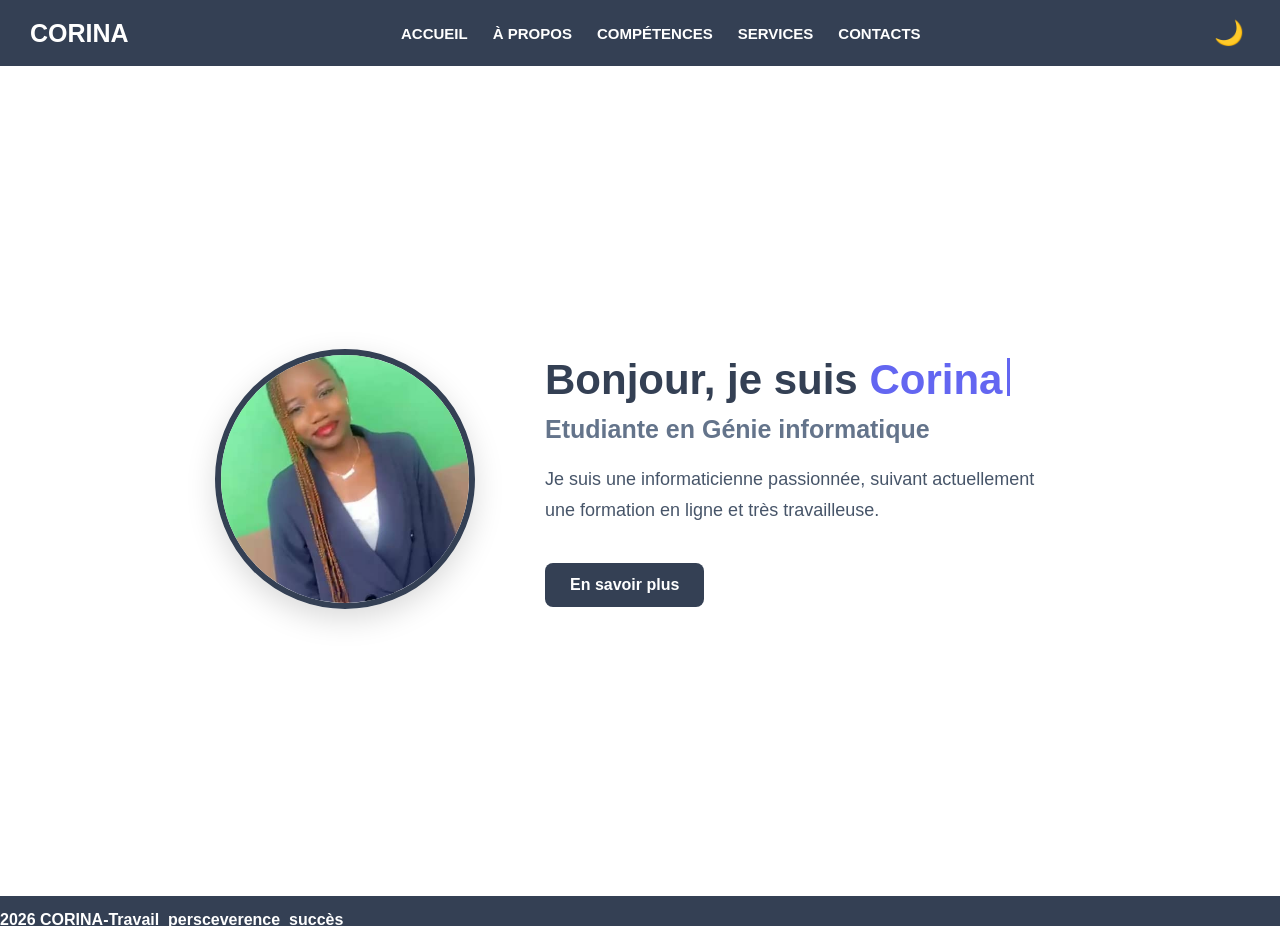
<file: index.html>
<!DOCTYPE html>
<html>

<head>
    <link rel="stylesheet" href="comp.css">
    <title>CORINA</title>
    <script>
    if (localStorage.getItem("darkMode") === "enabled") {
        document.documentElement.classList.add("dark-loading");
    }
</script>
</head>

<body>

    <nav class="navbar">

        <div class="logo">
            CORINA
        </div>

        <div class="menu">
            <a href="index.html">ACCUEIL</a>
            <a href="apropos.html">À PROPOS</a>
            <a href="competences.html">COMPÉTENCES</a>
            <a href="services.html">SERVICES</a>
            <a href="contacts.html">CONTACTS</a>
        </div>
<button id="dark-mode-btn">🌙</button>
      </nav>
    <header class="accueil">

    <div class="presentation">
        
        <div class="photo">

        <img src="photo.jpeg" alt="Photo de Corina">
        
    </div>

        <div class="presentation-texte">

            <h1>
    Bonjour, je suis <span id="texteDynamique"></span>
</h1>

            <h2>Etudiante en Génie informatique</h2>

            <p>
                Je suis une informaticienne passionnée,
               suivant actuellement une formation en ligne et très travailleuse.
            </p>

            <a href="apropos.html" class="bouton">
                En savoir plus
            </a>

        </div>

    </div>

</header>


    <footer>

        <div class="texte-defilant">
            2026 CORINA-Travail_persceverence_succès
        </div>

    </footer>
    <script src="script.js"></script>

</body>

</html>
</file>
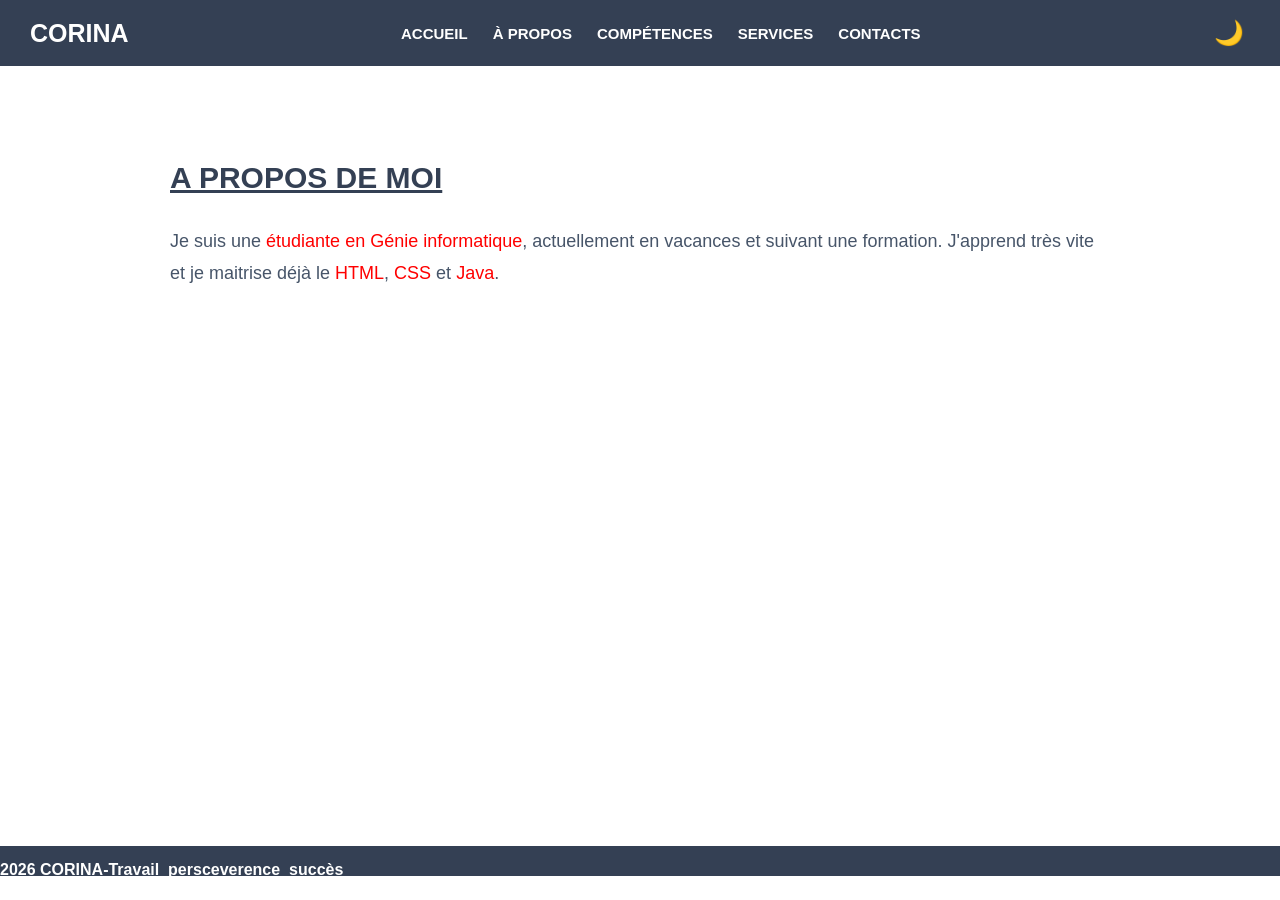
<file: apropos.html>
<!DOCTYPE html>
<html>

<head>
    <link rel="stylesheet" href="comp.css">
    <title>À propos - CORINA</title>
    <script>
    if (localStorage.getItem("darkMode") === "enabled") {
        document.documentElement.classList.add("dark-loading");
    }
</script>
</head>

<body>

    <nav class="navbar">

        <div class="logo">
            CORINA
        </div>

        <div class="menu">
            <a href="index.html">ACCUEIL</a>
            <a href="apropos.html">À PROPOS</a>
            <a href="competences.html">COMPÉTENCES</a>
            <a href="services.html">SERVICES</a>
            <a href="contacts.html">CONTACTS</a>
        </div>
      <button id="dark-mode-btn">🌙</button>
    </nav>


    <section class="page">

        <h2><u>A PROPOS DE MOI</u></h2>

        <p>
            Je suis une
            <span style="color: red;">étudiante en Génie informatique</span>,
            actuellement en vacances et suivant une formation.
            J'apprend très vite et je maitrise déjà le 
            <span style="color: red;">HTML</span>,
            <span style="color: red;">CSS</span> et
            <span style="color: red;">Java</span>.
        </p>

    </section>


    <footer>

        <div class="texte-defilant">
            2026 CORINA-Travail_persceverence_succès
        </div>

    </footer>
 
    <script src="script.js"></script>

</body>

</html>
</file>
<file: comp.css>
/* =========================
   RÉGLAGES GÉNÉRAUX
   ========================= */

* {
    box-sizing: border-box;
}

html {
    scroll-behavior: smooth;
}

body {
    margin: 0;
    padding: 0;
    font-family: Arial, Helvetica, sans-serif;
    background-color: #f8fafc;
    color: #1e293b;
}


/* =========================
   BARRE DE NAVIGATION
   ========================= */

.navbar {
    width: 100%;
    background-color: #344054;
    display: flex;
    justify-content: space-between;
    align-items: center;
    padding: 18px 30px;
    position: sticky;
    top: 0;
    z-index: 1000;
}


/* LOGO */

.logo {
    color: white;
    font-size: 25px;
    font-weight: bold;
}


/* MENU */

.menu {
    display: flex;
    align-items: center;
    gap: 25px;
}

.menu a {
    color: white;
    text-decoration: none;
    font-size: 15px;
    font-weight: bold;
    transition: 0.3s;
}

.menu a:hover {
    color: #a5b4fc;
}


/* =========================
   ACCUEIL
   ========================= */

.accueil {
    min-height: calc(100vh - 70px);
    display: flex;
    justify-content: center;
    align-items: center;
    background-color: white;
    padding: 50px 20px;
}


/* PRÉSENTATION */

.presentation {
    display: flex;
    align-items: center;
    justify-content: center;
    gap: 70px;
    max-width: 1000px;
    width: 100%;
}


/* PHOTO */

.photo img {
    width: 260px;
    height: 260px;
    object-fit: cover;
    border-radius: 50%;
    border: 6px solid #344054;
    box-shadow: 0 10px 30px rgba(0, 0, 0, 0.15);
}


/* TEXTE ACCUEIL */

.presentation-texte {
    max-width: 520px;
}

.presentation-texte h1 {
    font-size: 42px;
    color: #344054;
    margin: 0 0 10px;
    line-height: 1.2;
}

.presentation-texte h2 {
    font-size: 25px;
    color: #64748b;
    margin: 10px 0 20px;
}

.presentation-texte p {
    font-size: 18px;
    line-height: 1.7;
    color: #475569;
}


/* =========================
   BOUTONS
   ========================= */

.bouton {
    display: inline-block;
    margin-top: 20px;
    padding: 13px 25px;
    background-color: #344054;
    color: white;
    text-decoration: none;
    border-radius: 8px;
    font-weight: bold;
    transition: 0.3s;
}

.bouton:hover {
    background-color: #a5b4fc;
    transform: translateY(-3px);
}


/* =========================
   PAGES
   ========================= */

.page {
    min-height: calc(100vh - 120px);
    max-width: 1000px;
    margin: auto;
    padding: 70px 30px;
}


/* TITRES */

.page h2 {
    color: #344054;
    font-size: 30px;
    margin-bottom: 30px;
}


/* TEXTES */

.page p {
    font-size: 18px;
    line-height: 1.8;
    color: #475569;
}


/* =========================
   COMPÉTENCES
   ========================= */

.competences {
    display: grid;
    grid-template-columns: repeat(2, 1fr);
    gap: 25px;
}


.competence {
    background-color: white;
    padding: 30px;
    border-radius: 15px;
    font-size: 18px;
    font-weight: bold;
    text-align: center;

    box-shadow: 0 5px 20px rgba(0, 0, 0, 0.08);

    transition: 0.3s;
}


.competence:hover {
    transform: translateY(-7px);
    box-shadow: 0 10px 25px rgba(0, 0, 0, 0.15);
}


/* =========================
   SERVICES
   ========================= */

.page li {
    background-color: white;
    margin-bottom: 15px;
    padding: 18px;
    border-radius: 10px;
    list-style-position: inside;
    box-shadow: 0 4px 15px rgba(0, 0, 0, 0.06);
}


/* =========================
   CONTACTS
   ========================= */

.contact {
    display: flex;
    flex-wrap: wrap;
    gap: 15px;
}


.contact a {
    display: inline-block;
    padding: 14px 25px;
    border-radius: 8px;
    text-decoration: none;
    background-color: #344054;
    color: white;
    font-size: 16px;
    font-weight: bold;
    transition: 0.3s;
}


.contact a:hover {
    background-color: #a5b4fc;
    transform: translateY(-3px);
}


/* =========================
   FOOTER
   ========================= */

footer {
    background-color: #344054;
    color: white;
    height: 30px;
    width: 100%;
    overflow: hidden;
    position: relative;
}


/* TEXTE DÉFILANT */

.texte-defilant {
    position: absolute;
    top: 50%;
    white-space: nowrap;
    color: white;
    font-size: 16px;
    font-weight: bold;
    animation: defilement 15s linear infinite;
}


/* ANIMATION DU TEXTE */

@keyframes defilement {

    from {
        left: 100%;
        transform: translateY(-50%);
    }

    to {
        left: -100%;
        transform: translateY(-50%);
    }

}


/* =========================
   TÉLÉPHONE
   ========================= */

@media (max-width: 768px) {

    /* NAVIGATION */

    .navbar {
        flex-direction: column;
        gap: 15px;
        padding: 15px;
    }

    .menu {
        flex-wrap: wrap;
        justify-content: center;
        gap: 12px;
    }

    .menu a {
        font-size: 13px;
    }


    /* ACCUEIL */

    .accueil {
        padding: 40px 20px;
    }

    .presentation {
        flex-direction: column;
        text-align: center;
        gap: 35px;
    }

    .photo img {
        width: 190px;
        height: 190px;
    }

    .presentation-texte h1 {
        font-size: 30px;
    }

    .presentation-texte h2 {
        font-size: 22px;
    }


    /* PAGES */

    .page {
        padding: 45px 20px;
    }

    .page h2 {
        font-size: 25px;
    }


    /* COMPÉTENCES */

    .competences {
        grid-template-columns: 1fr;
    }


    /* CONTACTS */

    .contact {
        flex-direction: column;
    }

    .contact a {
        text-align: center;
    }

}
body {
    background-color: white;
    color: #222;
    transition: background-color 0.4s, color 0.4s;
}

/* =========================
   MODE SOMBRE
   ========================= */

body {
    transition: background-color 0.4s ease, color 0.4s ease;
}

#dark-mode-btn {
    border: none;
    background: transparent;
    font-size: 24px;
    cursor: pointer;
    margin-left: 15px;
    transition: transform 0.3s ease;
}

#dark-mode-btn:hover {
    transform: rotate(20deg) scale(1.15);
}


/* FOND DU SITE */

body.dark-mode {
    background-color: #0f172a;
    color: #f8fafc;
}


/* ACCUEIL */

body.dark-mode .accueil {
    background-color: #0f172a;
}


/* TITRES */

body.dark-mode .presentation-texte h1,
body.dark-mode .page h2 {
    color: #f8fafc;
}


/* SOUS-TITRES */

body.dark-mode .presentation-texte h2 {
    color: #cbd5e1;
}


/* TEXTES */

body.dark-mode .presentation-texte p,
body.dark-mode .page p {
    color: #cbd5e1;
}


/* CARTES COMPÉTENCES */

body.dark-mode .competence {
    background-color: #1e293b;
    color: #f8fafc;
    box-shadow: 0 5px 20px rgba(0, 0, 0, 0.3);
}


/* SERVICES */

body.dark-mode .page li {
    background-color: #1e293b;
    color: #f8fafc;
}


/* BOUTONS */

body.dark-mode .bouton,
body.dark-mode .contact a {
    background-color: #6366f1;
}


body.dark-mode .bouton:hover,
body.dark-mode .contact a:hover {
    background-color: #818cf8;
}


/* PHOTO */

body.dark-mode .photo img {
    border-color: #6366f1;
}
/* =========================
   TRANSITION DES PAGES
   ========================= */

body {
    animation: apparitionPage 0.5s ease;
}

@keyframes apparitionPage {
    from {
        opacity: 0;
        transform: translateY(10px);
    }

    to {
        opacity: 1;
        transform: translateY(0);
    }
}


/* =========================
   ÉVITER LE FLASH BLANC
   ========================= */

html.dark-loading {
    background-color: #0f172a;
}

html.dark-loading body {
    background-color: #0f172a;
}
/* =========================
   TEXTE DYNAMIQUE PREMIUM
   ========================= */

#texteDynamique {
    color: #6366f1;
    font-weight: bold;
    position: relative;
    padding-right: 8px;
}


/* CURSEUR */

#texteDynamique::after {
    content: "";
    display: inline-block;

    width: 3px;
    height: 0.9em;

    background-color: #6366f1;

    margin-left: 5px;

    vertical-align: -2px;

    animation: curseur 0.8s infinite;
}


@keyframes curseur {

    0%,
    45% {
        opacity: 1;
    }

    46%,
    100% {
        opacity: 0;
    }

}
</file>
